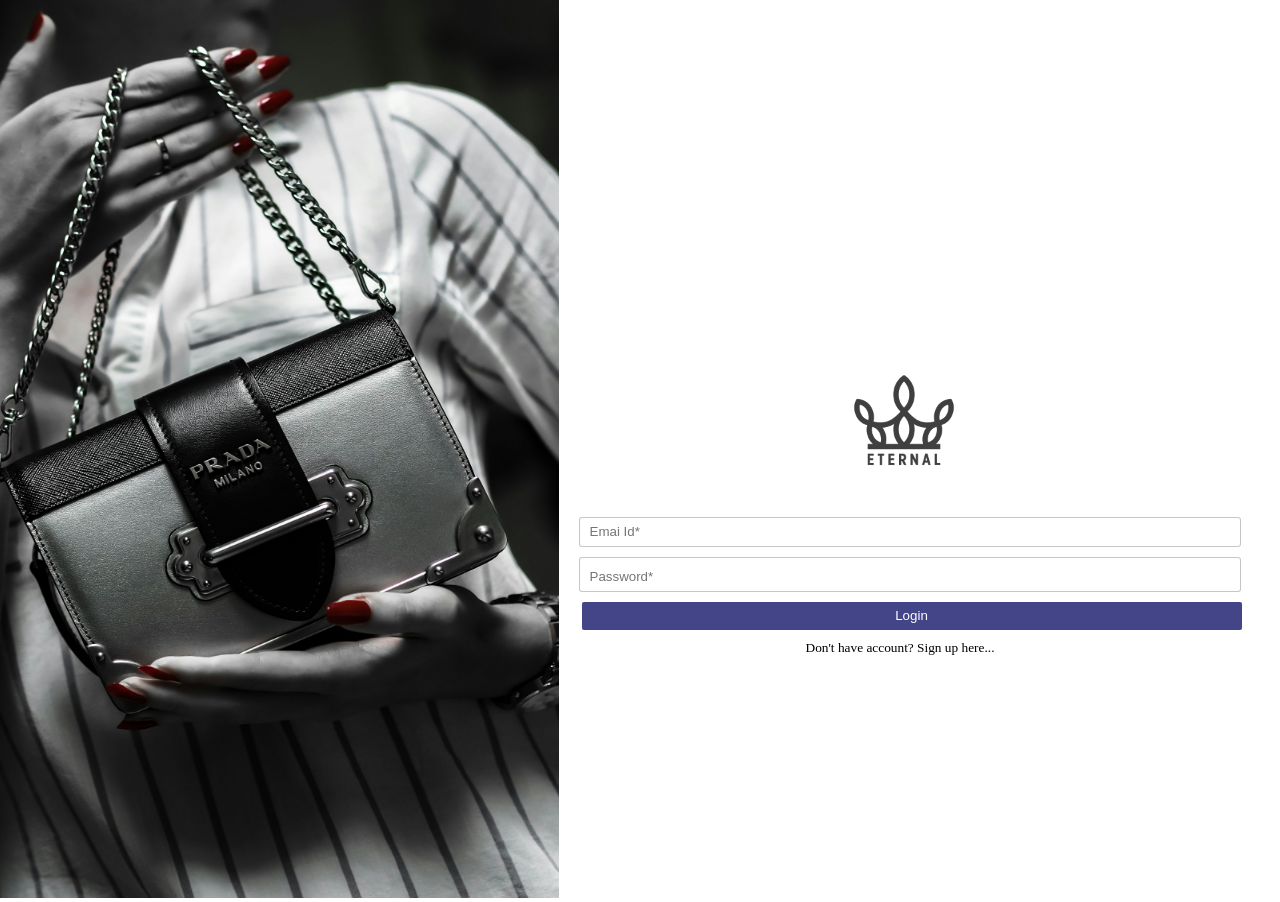
<file: Chandana D/index.html>
<!DOCTYPE html>
<html lang="en">
<head>
    <meta charset="UTF-8">
    <meta name="viewport" content="width=device-width, initial-scale=1.0">
    <title>UI</title>
    <link rel="stylesheet" href="./style.css"/>
</head>
<body>
    <div class="main-container">
       <div class="login-image">
        
        <img src="./assets/loginImage.jpg"/>
       </div>
       <div class="login-form">
        <form>
            <img  height=150px; width=150px; src="./assets/logo.png" alt="logo"/>
            <br>
            <br>
            <input id="email" type="email" placeholder="Emai Id*">
            <br>
            <input id="password" type="password" placeholder="Password*">
            <br>
            <button id="login-btn">Login</button>
            <br>
            <p id="sign-up">Don't have account?    <a href="#">Sign up here...</a></p>
        </form>
       </div> 
    </div>
    
</body>
</html>
</file>
<file: Chandana D/style.css>
*{   
    margin:0;
    padding:0;
}
body{
    min-width:100;
    height:100vh;
}
.main-container{
    display:flex;
    flex-direction:row;
    justify-content: center;
    align-items: center;
    height:100vh;
}
.login-image img{
    background:"./assets/loginImage.png";
    background-position:center;
    background-repeat: no-repeat;
    background-size: cover;
    height:100vh;
    width:600px;
    
}
.login-form{
    width:1000px;
    min-height:100;
    margin-top: 200px;
    margin-left:20px;
    margin-bottom:100px;
    margin-right:80px;
}
.login-form img{
    padding-left: 250px;
}
.login-form input{
    width:650px;
    height:28px;  
    padding-left:10px; 
    border:1px solid #7a737369;
    border-radius:3px;
       
}
#email{
    margin-bottom: 10px;
}
#password{
    padding-top: 5px;
}
#login-btn{
    width:660px;
    height:28px;
    border:none;
    border-radius:2px;
    color:white;
    background:rgba(18, 18, 105, 0.788);
    margin-top:10px;
    margin-left:3px
}
#login-btn:hover{
    color:blue;
    background:powderblue;
}
#sign-up{
   margin-top: 10px;
   text-align:center;
   font-weight: 200;
   font-size: smaller;
   margin-right:20px;

}
#sign-up a{
    text-decoration:none;
    color:black;
}
@media(max-width:500px){
    *{   
    margin:0;
    padding:0;
}
body{
    min-width:100;
    height:100vh;
}
.main-container{
    display:flex;
    flex-direction:row;
    justify-content: center;
    align-items: center;
    height:100vh;
}
.login-image img{
    background:"./assets/loginImage.png";
    background-position:center;
    background-repeat: no-repeat;
    background-size: cover;
    height:100vh;
    width:600px;
    
}
.login-form{
    width:1000px;
    min-height:100;
    margin-top: 200px;
    margin-left:20px;
    margin-bottom:100px;
    margin-right:80px;
}
.login-form img{
    padding-left: 250px;
}
.login-form input{
    width:650px;
    height:28px;  
    padding-left:10px; 
    border:1px solid #7a737369;
    border-radius:3px;
       
}
#email{
    margin-bottom: 10px;
}
#password{
    padding-top: 5px;
}
#login-btn{
    width:660px;
    height:28px;
    border:none;
    border-radius:2px;
    color:white;
    background:rgba(18, 18, 105, 0.788);
    margin-top:10px;
    margin-left:3px
}
#login-btn:hover{
    color:blue;
    background:powderblue;
}
#sign-up{
   margin-top: 10px;
   text-align:center;
   font-weight: 200;
   font-size: smaller;
   margin-right:20px;

}
#sign-up a{
    text-decoration:none;
    color:black;
}


}
</file>
